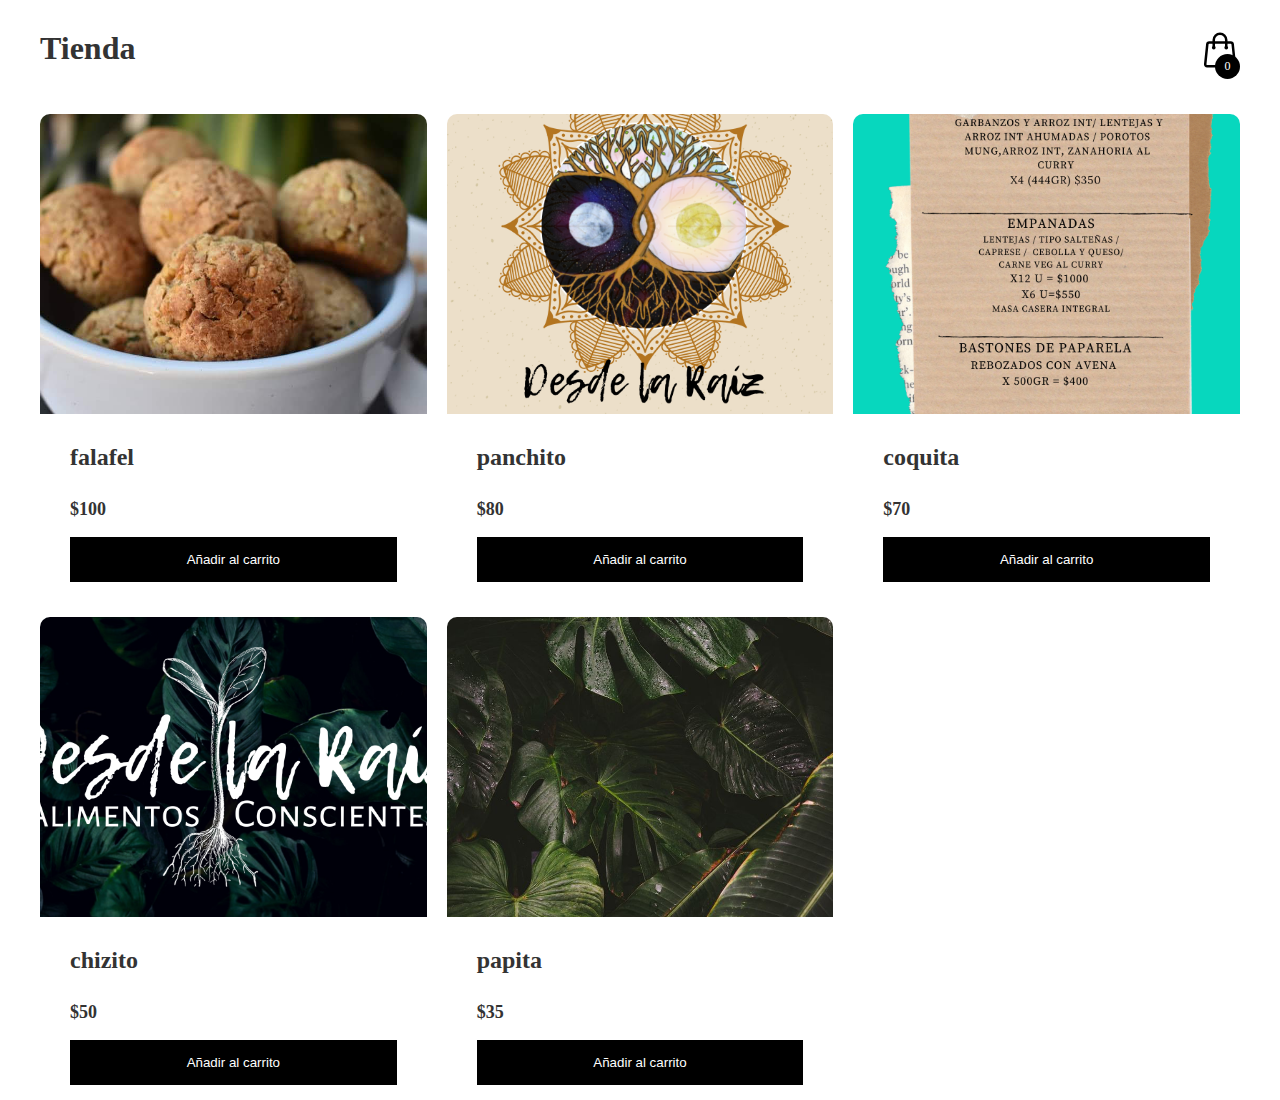
<file: tienda.html>
<!DOCTYPE html>
<html lang="en">
    <head>
        <meta charset="UTF-8">
        <meta http.equiv=""X-UA-Compatible" content="IE=edge">
        <meta name="viewport" content="width=device-width, initial-scale=1.0">
        <title>Tienda</title>
        <link rel="stylesheet" href="./Style/styles.css">
    </head>
<body>
    <header>
        <h1>Tienda</h1>

        <div class="container-icon">
            <div class="container-cart-icon">
                <svg xmlns="http://www.w3.org/2000/svg" fill="none" viewBox="0 0 24 24" stroke-width="1.5" stroke="currentColor" class="icon-cart">
                    <path stroke-linecap="round" stroke-linejoin="round" d="M15.75 10.5V6a3.75 3.75 0 10-7.5 0v4.5m11.356-1.993l1.263 12c.07.665-.45 1.243-1.119 1.243H4.25a1.125 1.125 0 01-1.12-1.243l1.264-12A1.125 1.125 0 015.513 7.5h12.974c.576 0 1.059.435 1.119 1.007zM8.625 10.5a.375.375 0 11-.75 0 .375.375 0 01.75 0zm7.5 0a.375.375 0 11-.75 0 .375.375 0 01.75 0z" />
                </svg> 
                <div class="count-products">
                    <span id="contador-productos">0
                    </span>
                </div>
            </div>
            

            <div class="container-cart-products hidden-cart">
                <div class="row-product hidden">
                    <div class="cart-product">
                        <div class="info-cart-product">
                            <span class="cantidad-producto-carrito">1</span>
                            <p class="titulo-producto-carrito"></p>
                            <span class="precio-producto-carrito"></span>
                        </div>
                        <svg xmlns="http://www.w3.org/2000/svg" fill="none" viewBox="0 0 24 24" stroke-width="1.5" stroke="currentColor" class="icon-close">
                            <path stroke-linecap="round" stroke-linejoin="round" d="M6 18L18 6M6 6l12 12" />
                        </svg>
                        
    
                    </div>
                </div>
                
                <div class="cart-total hidden">
                    <h3>total</h3>
                    <span class="total-pagar"> $0 </span>
                </div>
                <p class="cart-empty"></p>
                <div class="cart-total hidden"><button class="btn-finalizar-compra">Finalizar compra</button></div>
                
                
            </div>


        </div>

        
    </header>
    <div class="container-items">
        <div class="item">
            <figure>
                <img src="./Imagenes/falafel.jpg" alt="producto uno">
            </figure>
            <div class="info-product">
                <h2>falafel</h2>
                <p class="price">$100</p>
                <button class="btn-add-cart">Añadir al carrito</button>
            </div>
        </div>

        <div class="item">
            <figure>
                <img src="./Imagenes/desdelaraiz.png" alt="producto uno">
            </figure>
            <div class="info-product">
                <h2>panchito</h2>
                <p class="price">$80</p>
                <button class="btn-add-cart">Añadir al carrito</button>
            </div>
        </div>

        <div class="item">
            <figure>
                <img src="./Imagenes/ListaDePrecio1.png" alt="producto uno">
            </figure>
            <div class="info-product">
                <h2>coquita</h2>
                <p class="price">$70</p>
                <button class="btn-add-cart">Añadir al carrito</button>
            </div>
        </div>

        <div class="item">
            <figure>
                <img src="./Imagenes/Logo DR.png" alt="producto uno">
            </figure>
            <div class="info-product">
                <h2>chizito</h2>
                <p class="price">$50</p>
                <button class="btn-add-cart">Añadir al carrito</button>
            </div>
        </div>

        <div class="item">
            <figure>
                <img src="./Imagenes/fondo.jpg" alt="producto uno">
            </figure>
            <div class="info-product">
                <h2>papita</h2>
                <p class="price">$35</p>
                <button class="btn-add-cart">Añadir al carrito</button>
            </div>
        </div>
        

    
<script src="./JS/index.js"></script>
</body>
</html>
</file>
<file: Style/styles.css>
/* Globales */
*::after,
*::before,
*{
    margin: 0;
    padding: 0;
    box-sizing: border-box;
}

body{
    margin: 0 auto;
    max-width: 1200px;
    font-family: 'Lato';
    color: #333;
}

.icon-cart{
    width: 40px;
    height: 40px;
    stroke: #000;
}

.icon-cart:hover{
    cursor: pointer;
}

img{
    max-width: 100%;
}

/* Header */
header{
    display: flex;
    justify-content: space-between;
    padding: 30px 0 40px 0;
}

.container-icon{
    position: relative;
}

.count-products{
    position: absolute;
    top: 55%;
    right: 0;

    background-color: #000;
    color: #fff;
    width: 25px;
    height: 25px;

    display: flex;
    justify-content: center;
    align-items: center;
    border-radius: 50%;
}

#contador-productos{
    font-size: 12px;
}

.container-cart-products{
    position: absolute;
    top: 50px;
    right: 0;

    background-color: #fff;
    width: 400px;
    z-index: 1;
    box-shadow: 0 10px 20px rgba(0, 0, 0, 0.20);
    border-radius: 10px;

    
}

.cart-product{
    display: flex;
    align-items: center;
    justify-content: space-between;
    padding: 30px;

    border-bottom: 1px solid rgba(0, 0, 0, 0.20);

}

.info-cart-product{
    display: flex;
    justify-content: space-between;
    flex: 0.8;
}

.titulo-producto-carrito{
    font-size: 20px;
}

.precio-producto-carrito{
    font-weight: 700;
    font-size: 20px;
    margin-left: 10px;
}

.cantidad-producto-carrito{
    font-weight: 400;
    font-size: 20px;
}

.icon-close{
    width: 25px;
    height: 25px;
}

.icon-close:hover{
    stroke: red;
    cursor: pointer;
}

.cart-total{
    display: flex;
    justify-content: center;
    align-items: center;
    padding: 20px 0;
    gap: 20px;
}

.cart-total h3{
    font-size: 20px;
    font-weight: 700;
}

.total-pagar{
    font-size: 20px;
    font-weight: 900;
}

.hidden-cart{
    display: none;
}



/* Main */
.container-items{
    display: grid;
    grid-template-columns: repeat(3, 1fr);
    gap: 20px;
}

.item{
    border-radius: 10px;
}

.item:hover{
    box-shadow: 0 10px 20px rgba(0, 0, 0, 0.20);
}

.item img{
    width: 100%;
    height: 300px;
    object-fit: cover;
    border-radius: 10px 10px 0 0;
    transition: all .4s;
}

.item figure{
    overflow: hidden;
}

.item:hover img{
    transform: scale(1.2);
}

.info-product{
    padding: 15px 30px;
    line-height: 2;
    display: flex;
    flex-direction: column;
    gap: 10px;
}

.price{
    font-size: 18px;
    font-weight: 900;
}

.info-product button{
    border: none;
    background: none;
    background-color: #000;
    color: #fff;
    padding: 15px 10px;
    cursor: pointer;
}

.cart-empty{
    padding: 20px;
    text-align: center;
}

/* .hidden{
    display: none;
} */
</file>
